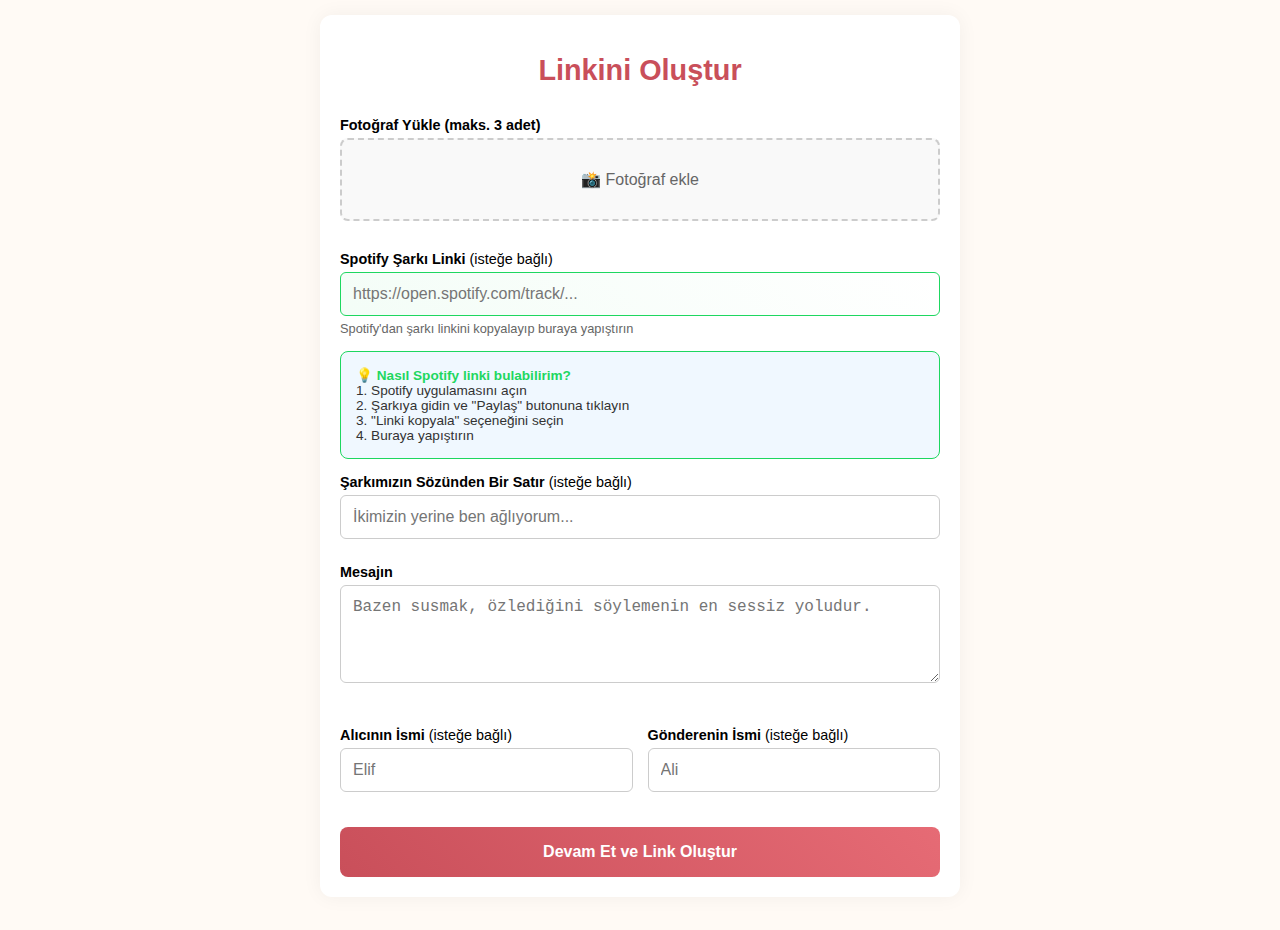
<file: create.html>
<!DOCTYPE html>
<html lang="tr">
<head>
  <meta charset="UTF-8" />
  <meta name="viewport" content="width=device-width, initial-scale=1.0" />
  <title>Linkini Oluştur - DearYou</title>
  <style>
    body {
      font-family: Arial, sans-serif;
      background: #fffaf5;
      margin: 0;
      padding: 15px;
      min-height: 100vh;
    }
    .container {
      max-width: 600px;
      margin: auto;
      background: white;
      padding: 20px;
      border-radius: 12px;
      box-shadow: 0 0 20px rgba(0, 0, 0, 0.05);
    }
    h1 {
      text-align: center;
      margin-bottom: 30px;
      color: #c94f5a;
      font-size: 1.8rem;
    }
    label {
      display: block;
      margin: 15px 0 5px;
      font-weight: bold;
      font-size: 0.9rem;
    }
    input[type="text"], input[type="url"], textarea {
      width: 100%;
      padding: 12px;
      border-radius: 6px;
      border: 1px solid #ccc;
      font-size: 16px;
      resize: vertical;
      box-sizing: border-box;
      margin-bottom: 10px;
    }
    input[type="url"] {
      background: linear-gradient(45deg, rgba(30, 215, 96, 0.05), rgba(255, 255, 255, 1));
      border-color: #1ed760;
    }
    input[type="url"]:focus {
      outline: none;
      border-color: #1ed760;
      box-shadow: 0 0 5px rgba(30, 215, 96, 0.3);
    }
    small {
      display: block;
      margin-top: -5px;
      margin-bottom: 15px;
      color: #666;
      font-size: 0.8rem;
    }
    .photo-upload {
      border: 2px dashed #ccc;
      padding: 30px 20px;
      text-align: center;
      border-radius: 8px;
      background: #f9f9f9;
      cursor: pointer;
      transition: border-color 0.3s ease;
      position: relative;
      margin-bottom: 15px;
    }
    .photo-upload:hover {
      border-color: #c94f5a;
    }
    .photo-upload input[type="file"] {
      position: absolute;
      width: 100%;
      height: 100%;
      opacity: 0;
      cursor: pointer;
      top: 0;
      left: 0;
    }
    .photo-upload p {
      margin: 0;
      color: #666;
      font-size: 1rem;
    }
    .photo-preview {
      display: flex;
      gap: 10px;
      flex-wrap: wrap;
      margin-top: 10px;
    }
    .photo-preview img {
      width: 80px;
      height: 80px;
      object-fit: cover;
      border-radius: 8px;
      border: 2px solid #ddd;
    }
    .row {
      display: flex;
      gap: 15px;
      margin-top: 15px;
    }
    .row > div {
      flex: 1;
    }
    button {
      margin-top: 25px;
      width: 100%;
      background: linear-gradient(45deg, #c94f5a, #e66b75);
      color: white;
      padding: 16px;
      font-size: 16px;
      border: none;
      border-radius: 8px;
      cursor: pointer;
      transition: transform 0.2s ease, box-shadow 0.2s ease;
      font-weight: 600;
    }
    button:hover {
      transform: translateY(-2px);
      box-shadow: 0 5px 15px rgba(201, 79, 90, 0.3);
    }
    button:active {
      transform: translateY(0);
    }
    button:disabled {
      opacity: 0.7;
      cursor: not-allowed;
      transform: none;
    }
    .spotify-help {
      background: #f0f8ff;
      border: 1px solid #1ed760;
      border-radius: 8px;
      padding: 15px;
      margin-top: 10px;
      font-size: 0.85rem;
      color: #333;
    }
    .spotify-help strong {
      color: #1ed760;
    }
    
    /* Mobil uyumluluk */
    @media (max-width: 768px) {
      .container {
        margin: 10px;
        padding: 15px;
      }
      h1 {
        font-size: 1.5rem;
      }
      .row {
        flex-direction: column;
        gap: 0;
      }
      .photo-upload {
        padding: 20px 15px;
      }
      input, textarea, button {
        font-size: 16px; /* iOS zoom önleme */
      }
    }
    
    @media (max-width: 480px) {
      body {
        padding: 10px;
      }
      .container {
        padding: 15px;
      }
    }
  </style>
</head>
<body>
  <div class="container">
    <h1>Linkini Oluştur</h1>

    <label>Fotoğraf Yükle (maks. 3 adet)</label>
    <div class="photo-upload">
      <input type="file" id="photoInput" accept="image/*" multiple />
      <p>📸 Fotoğraf ekle</p>
    </div>
    <div class="photo-preview" id="photoPreview"></div>

    <label>Spotify Şarkı Linki <span style="font-weight: normal;">(isteğe bağlı)</span></label>
    <input type="url" id="spotifyLink" placeholder="https://open.spotify.com/track/..." />
    <small>Spotify'dan şarkı linkini kopyalayıp buraya yapıştırın</small>
    
    <div class="spotify-help">
      <strong>💡 Nasıl Spotify linki bulabilirim?</strong><br>
      1. Spotify uygulamasını açın<br>
      2. Şarkıya gidin ve "Paylaş" butonuna tıklayın<br>
      3. "Linki kopyala" seçeneğini seçin<br>
      4. Buraya yapıştırın
    </div>

    <label>Şarkımızın Sözünden Bir Satır <span style="font-weight: normal;">(isteğe bağlı)</span></label>
    <input type="text" id="lyrics" placeholder="İkimizin yerine ben ağlıyorum..." />

    <label>Mesajın</label>
    <textarea rows="4" id="message" placeholder="Bazen susmak, özlediğini söylemenin en sessiz yoludur."></textarea>

    <div class="row">
      <div>
        <label>Alıcının İsmi <span style="font-weight: normal;">(isteğe bağlı)</span></label>
        <input type="text" id="receiverName" placeholder="Elif" />
      </div>
      <div>
        <label>Gönderenin İsmi <span style="font-weight: normal;">(isteğe bağlı)</span></label>
        <input type="text" id="senderName" placeholder="Ali" />
      </div>
    </div>

    <button onclick="createLink()" id="createBtn">Devam Et ve Link Oluştur</button>
  </div>

  <script>
    // Bellekte veri saklama (localStorage yerine)
    window.messageData = {};
    
    // Fotoğraf önizleme
    document.getElementById('photoInput').addEventListener('change', function(e) {
      const files = e.target.files;
      const preview = document.getElementById('photoPreview');
      preview.innerHTML = '';
      
      for (let i = 0; i < Math.min(files.length, 3); i++) {
        const file = files[i];
        const reader = new FileReader();
        reader.onload = function(e) {
          const img = document.createElement('img');
          img.src = e.target.result;
          preview.appendChild(img);
        };
        reader.readAsDataURL(file);
      }
    });

    function createLink() {
      const button = document.getElementById('createBtn');
      button.disabled = true;
      button.textContent = 'Oluşturuluyor...';
      
      // Form verilerini topla
      const photos = document.getElementById('photoInput').files;
      const spotifyLink = document.getElementById('spotifyLink').value;
      const lyrics = document.getElementById('lyrics').value;
      const message = document.getElementById('message').value;
      const receiverName = document.getElementById('receiverName').value;
      const senderName = document.getElementById('senderName').value;

      // Mesaj zorunlu kontrolü
      if (!message.trim()) {
        alert('Lütfen bir mesaj yazın!');
        button.disabled = false;
        button.textContent = 'Devam Et ve Link Oluştur';
        return;
      }

      // Spotify link kontrolü
      let processedSpotifyLink = '';
      if (spotifyLink) {
        if (spotifyLink.includes('spotify.com/track/')) {
          // Spotify linkinden track ID'sini çıkar
          const trackId = spotifyLink.split('track/')[1].split('?')[0];
          processedSpotifyLink = `https://open.spotify.com/embed/track/${trackId}`;
        } else {
          alert('Lütfen geçerli bir Spotify şarkı linki girin!');
          button.disabled = false;
          button.textContent = 'Devam Et ve Link Oluştur';
          return;
        }
      }

      // Unique ID oluştur
      const linkId = 'dear_' + Date.now() + '_' + Math.random().toString(36).substr(2, 9);

      // Fotoğrafları base64'e çevir
      const photoPromises = [];
      for (let i = 0; i < Math.min(photos.length, 3); i++) {
        photoPromises.push(convertToBase64(photos[i]));
      }

      Promise.all(photoPromises).then(photoBase64Array => {
        // Veriyi bellekte sakla
        window.messageData[linkId] = {
          photos: photoBase64Array,
          spotifyLink: processedSpotifyLink,
          originalSpotifyLink: spotifyLink,
          lyrics: lyrics,
          message: message,
          receiverName: receiverName,
          senderName: senderName,
          createdAt: new Date().toISOString()
        };

        // Link sayfasına yönlendir
        window.open(`#view=${linkId}`, '_blank');
        
        // Button'u tekrar aktif et
        button.disabled = false;
        button.textContent = 'Devam Et ve Link Oluştur';
        
        alert('Link oluşturuldu! Yeni pencerede açıldı.');
      }).catch(error => {
        console.error('Fotoğraf yükleme hatası:', error);
        alert('Fotoğraf yüklenirken bir hata oluştu!');
        button.disabled = false;
        button.textContent = 'Devam Et ve Link Oluştur';
      });
    }

    function convertToBase64(file) {
      return new Promise((resolve, reject) => {
        const reader = new FileReader();
        reader.readAsDataURL(file);
        reader.onload = () => resolve(reader.result);
        reader.onerror = error => reject(error);
      });
    }
  </script>
</body>
</html>
</file>
